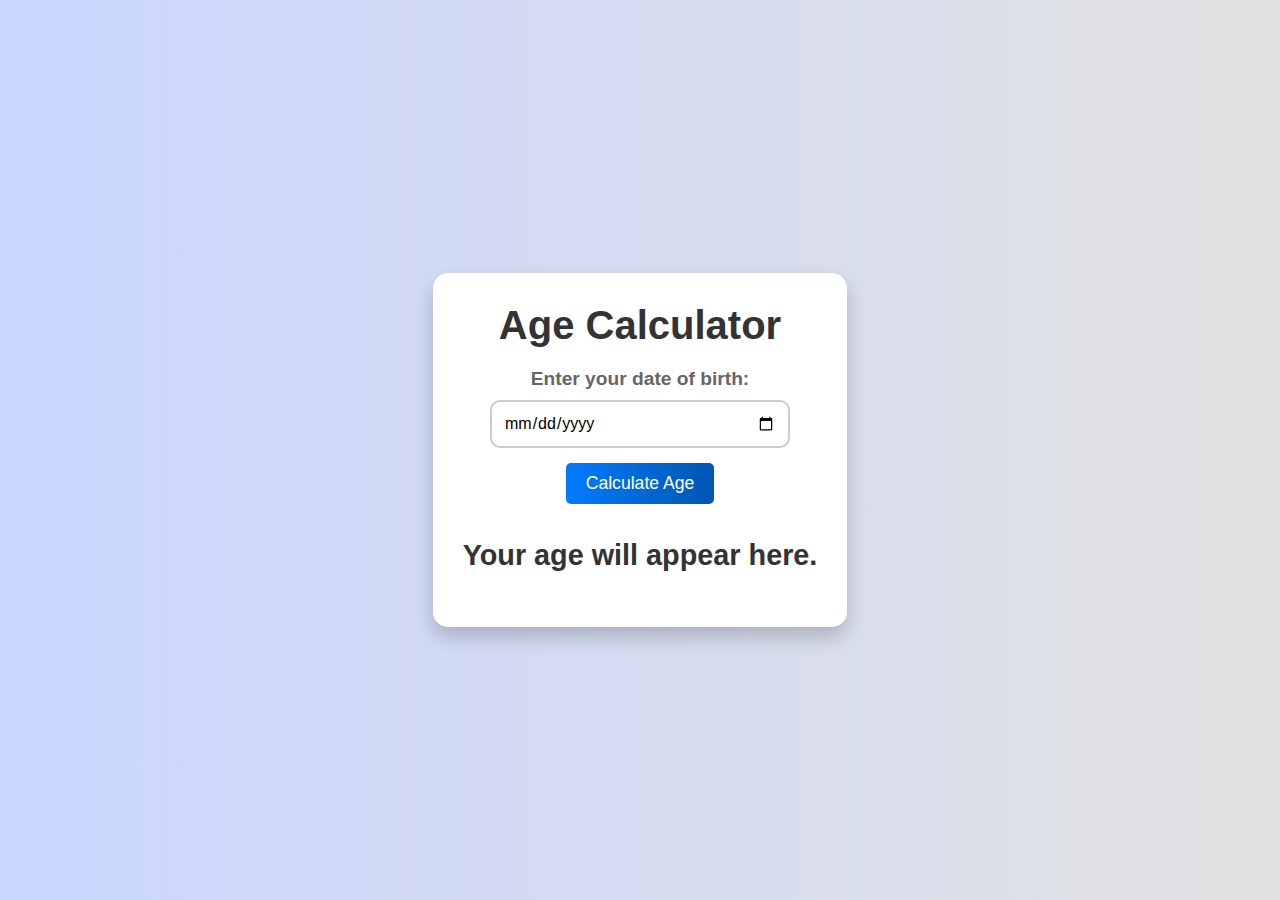
<file: AGE-CALCULATOR/index.html>
<!DOCTYPE html>
<html lang="en">
  <head>
    <meta charset="UTF-8" />
    <meta http-equiv="X-UA-Compatible" content="IE=edge" />
    <meta name="viewport" content="width=device-width, initial-scale=1.0" />
    <title>Advanced Age Calculator</title>
    <link rel="stylesheet" href="style.css" />
  </head>
  <body>
    <div class="container">
      <h1 class="title">Age Calculator</h1>
      <div class="form">
        <label for="birthday">Enter your date of birth:</label>
        <input type="date" id="birthday" name="birthday" />
        <button id="btn" class="btn-calculate">Calculate Age</button>
      </div>

      <div class="results">
        <p id="result">Your age will appear here.</p>
        <p id="result-years"></p>
        <p id="result-months"></p>
        <p id="result-days"></p>
        <p id="result-hours"></p>
        <p id="result-minutes"></p>
        <p id="result-seconds"></p>
      </div>
    </div>

    <script src="index.js"></script>
  </body>
</html>
</file>
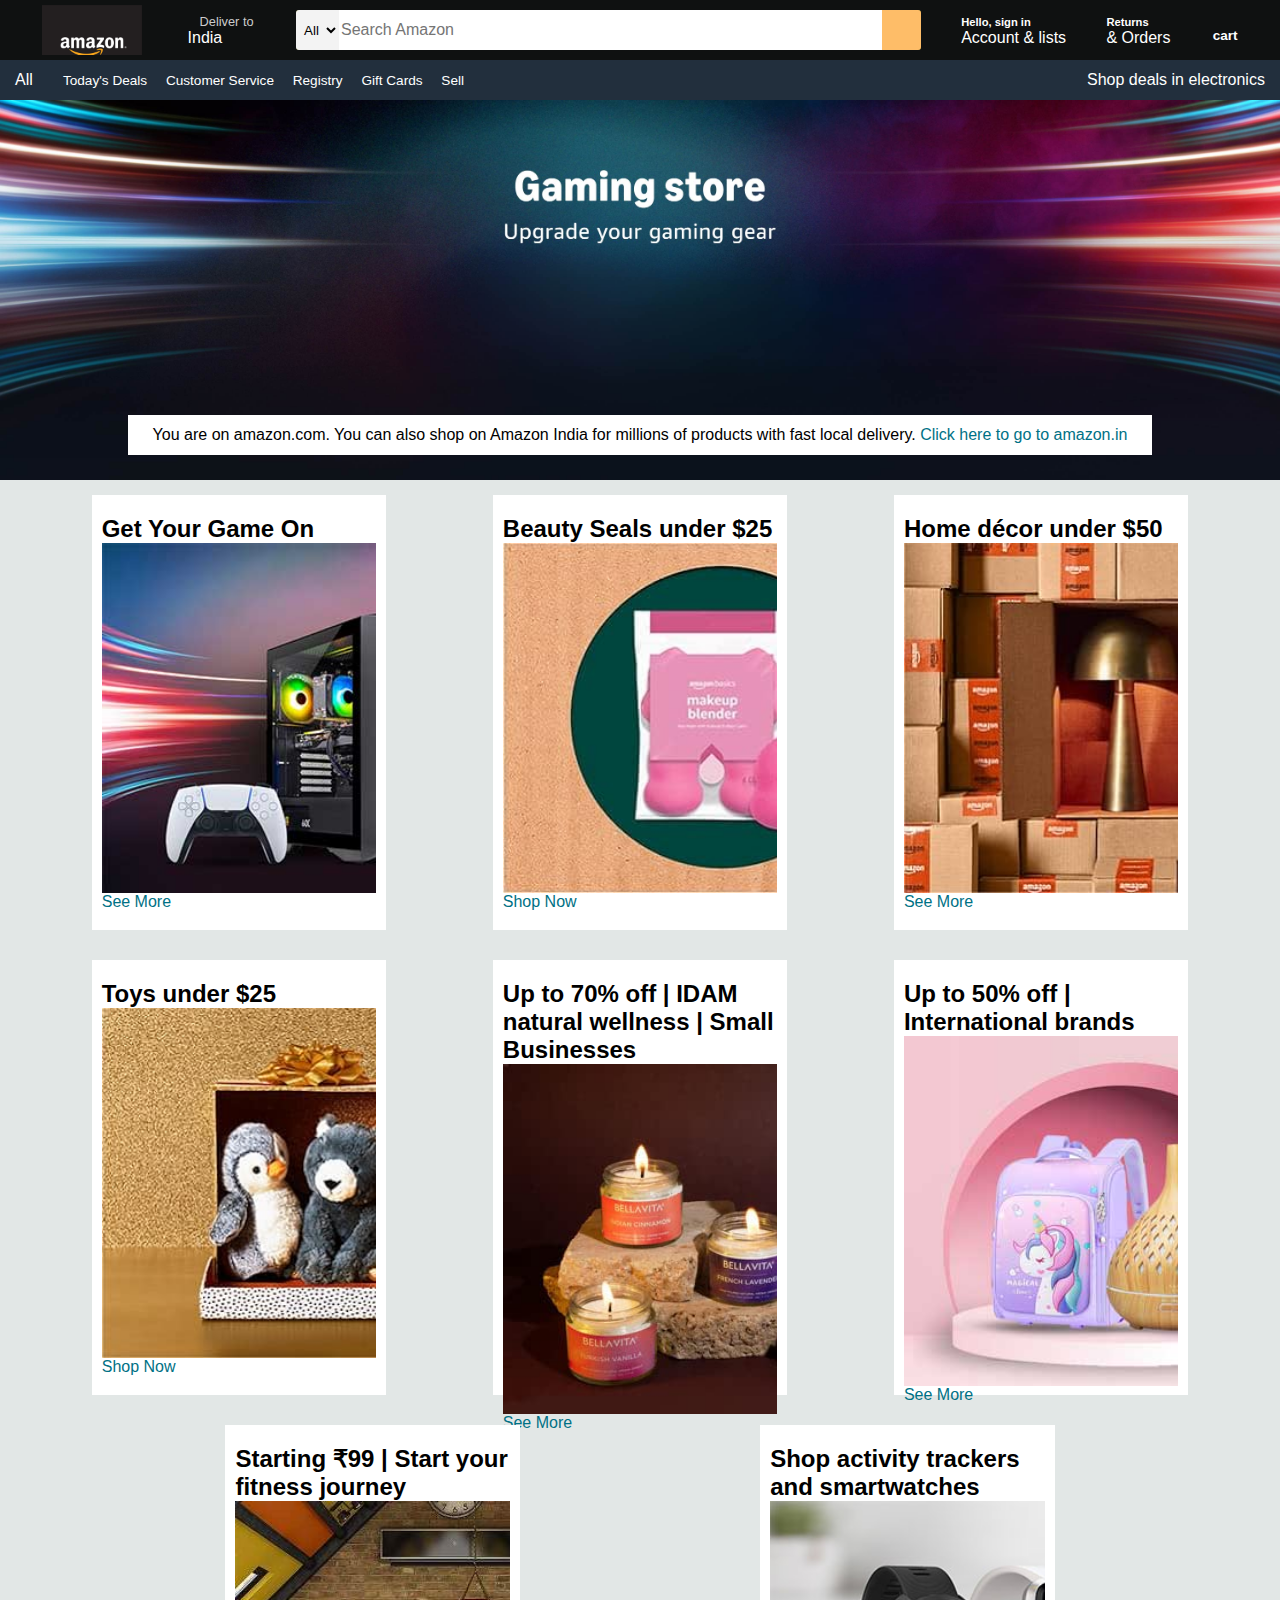
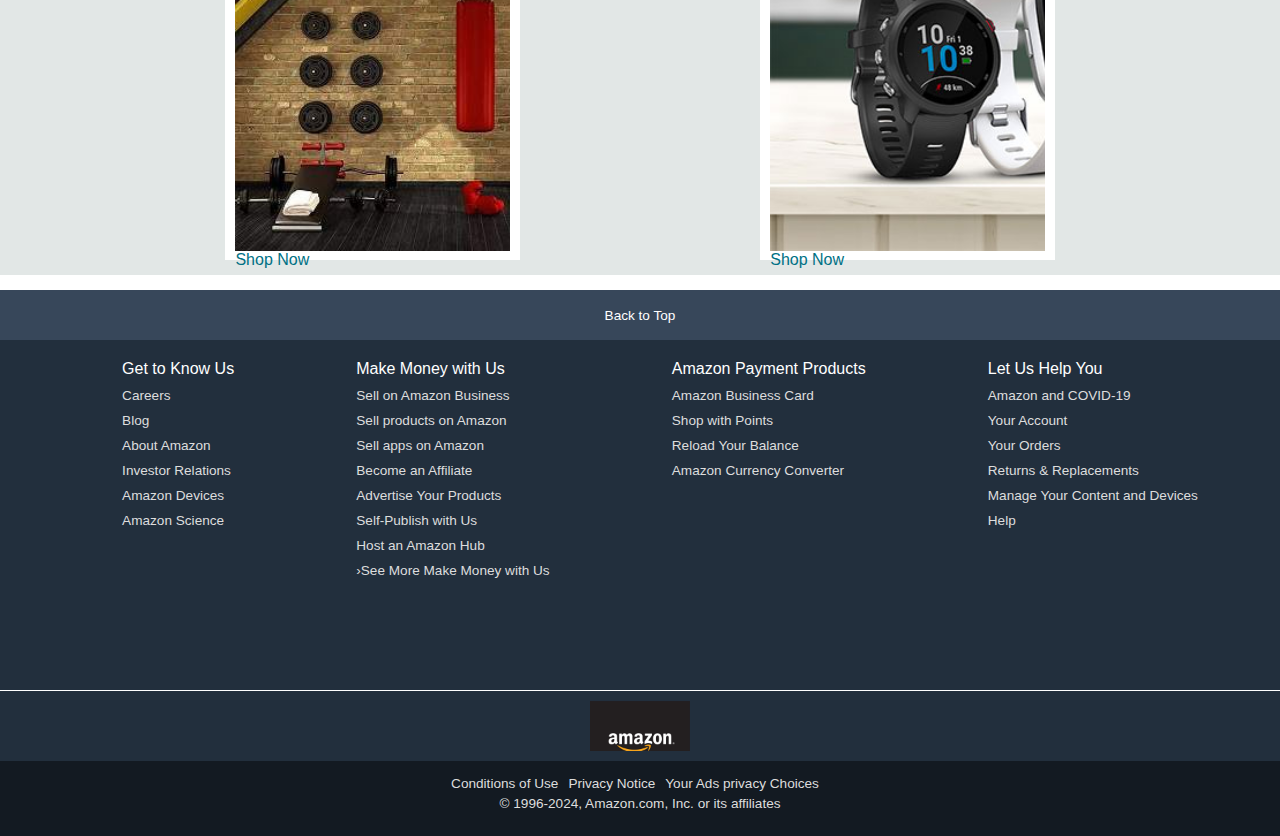
<file: amazonClone/index.html>
<!DOCTYPE html>
<html lang="en">
<head>
    <meta charset="UTF-8">
    <meta name="viewport" content="width=device-width, initial-scale=1.0">
    <title>Document</title>
    <link rel="stylesheet" href="style.css">
    <link rel="stylesheet" href="https://cdnjs.cloudflare.com/ajax/libs/font-awesome/6.6.0/css/all.min.css" integrity="sha512-Kc323vGBEqzTmouAECnVceyQqyqdsSiqLQISBL29aUW4U/M7pSPA/gEUZQqv1cwx4OnYxTxve5UMg5GT6L4JJg==" crossorigin="anonymous" referrerpolicy="no-referrer" />
</head>
<body>
    <header>
    <div id="navbar">
        <div id="bar" class="border">
            <div id="logo">

            </div>
        </div>
        <div id="nav-address">
            <p class="first">Deliver to</p>
            <div class="add-icon">
                <i class="fa-solid fa-location-dot"></i>
                <p>India</p>
            </div>
        </div>
        <div class="nav-search">
            <select class="search-select">
                <option>
                    All
                </option>
            </select>
            <input placeholder="Search Amazon" class="search-input">
            <div class="search-icon"><i class="fa-solid fa-magnifying-glass"></i></div>
        </div>
        <div class="nav-signin">
            <p class="nav-second"><span>Hello, sign in</span></p>
            <p class="nav-third">Account & lists</p>
        </div>
        <div class="nav-return">
            <p class="nav-second"><span>Returns</span></p>
            <p class="nav-third">& Orders</p>
        </div>
        <div class="cart border">
            <i class="fa-solid fa-cart-shopping"></i>
            cart
        </div>
        </div>
        <div class="panel">
            <div class="panel-all">
                <i class="fa-solid fa-bars"></i>
                All
            </div>
            <div id="panel-options">
                <p>Today's Deals</p>
                <p>Customer Service</p>
                <p>Registry</p>
                <p>Gift Cards</p>
                <p>Sell</p>
            </div>
            <div class="panel-deals">
                Shop deals in electronics
            </div>


        </div>
    
</header>
<div class="hero-sec">
    <div class="hero-mes">
        <p>You are on amazon.com. You can also shop on Amazon India for millions of products with fast local delivery. <a href="#">Click here to go to amazon.in</a></p>
    </div>

</div>
<div class="shop-section">
    <div class=" box">
       <div class="box-cont"> <h2>
        Get Your Game On
    </h2>
    <div class="box-img" style="background-image: url('box1.jpg');"></div>
    <p><a href="#">See More</a> </p></div>
    </div>


    <div class="box"><div class="box-cont"> <h2>
        Beauty Seals under $25
    </h2>
    <div class="box-img" style="background-image: url('box2.jpg');"></div>
    <p><a href="#">Shop Now</a> </p></div></div>


    <div class="box"><div class="box-cont"> <h2>
        Home décor under $50
    </h2>
    <div class="box-img" style="background-image: url('box3.jpg');"></div>
    <p><a href="#">See More</a> </p></div></div>


    <div class="box"><div class="box-cont"> <h2>
        Toys under $25
    </h2>
    <div class="box-img" style="background-image: url('box4.jpg');"></div>
    <p><a href="#">Shop Now</a> </p></div></div>

<div class="box">
    <div class="box-cont"> <h2>
        Up to 70% off | IDAM natural wellness | Small Businesses
 </h2>
 <div class="box-img" style="background-image: url('box5.jpg');"></div>
 <p><a href="#">See More</a> </p></div>
 </div>


 <div class="box"><div class="box-cont"> <h2>
    Up to 50% off | International brands
 </h2>
 <div class="box-img" style="background-image: url('box6.jpg');"></div>
 <p><a href="#">See More</a> </p></div></div>


 <div class="box"><div class="box-cont"> <h2>
    Starting ₹99 | Start your fitness journey
 </h2>
 <div class="box-img" style="background-image: url('box7.jpg');"></div>
 <p><a href="#">Shop Now</a> </p></div></div>

 
 <div class="box"><div class="box-cont"> <h2>
    Shop activity trackers and smartwatches

 </h2>
 <div class="box-img" style="background-image: url('box8.jpg');"></div>
 <p><a href="#">Shop Now</a> </p></div></div>
</div>
<footer>
    <div class="foot-panel1">
        Back to Top
    </div>
    <div class="foot-panel2">
        <ul>
           <p> Get to Know Us</p>
           <a>Careers</a>
           <a>Blog</a>
           <a>About Amazon</a>
           <a>Investor Relations</a>
           <a>Amazon Devices</a>
           <a>Amazon Science</a>
        </ul>
        <ul>
            <p> Make Money with Us</p>
            <a>Sell on Amazon Business</a>
            <a>Sell products on Amazon</a>
            <a>Sell apps on Amazon</a>
            <a>Become an Affiliate</a>
            <a>Advertise Your Products</a>
            <a>Self-Publish with Us</a>
            <a>Host an Amazon Hub</a>
            <a>›See More Make Money with Us</a>
         </ul>
         <ul>
            <p>Amazon Payment Products</p>
            <a>Amazon Business Card</a>
            <a>Shop with Points</a>
            <a>Reload Your Balance</a>
            <a>Amazon Currency Converter</a>
         </ul>
         <ul>
            <p>Let Us Help You</p>
            <a>Amazon and COVID-19</a>
            <a>Your Account</a>
            <a>Your Orders</a>
            <a>Returns & Replacements</a>
            <a>Manage Your Content and Devices</a>
            <a>Help</a>
         </ul>
        </div>
      <div class="foot-panel3">
        <div class="logo"></div>
      </div>
      <div class="foot-panel4">
        <div class="pages">
            <a>Conditions of Use</a>
            <a>Privacy Notice</a>
            <a>Your Ads privacy Choices</a>
        </div>
        <div class="copyright">© 1996-2024, Amazon.com, Inc. or its affiliates</div>
        
      </div>
</footer>
</body>
</html>
</file>
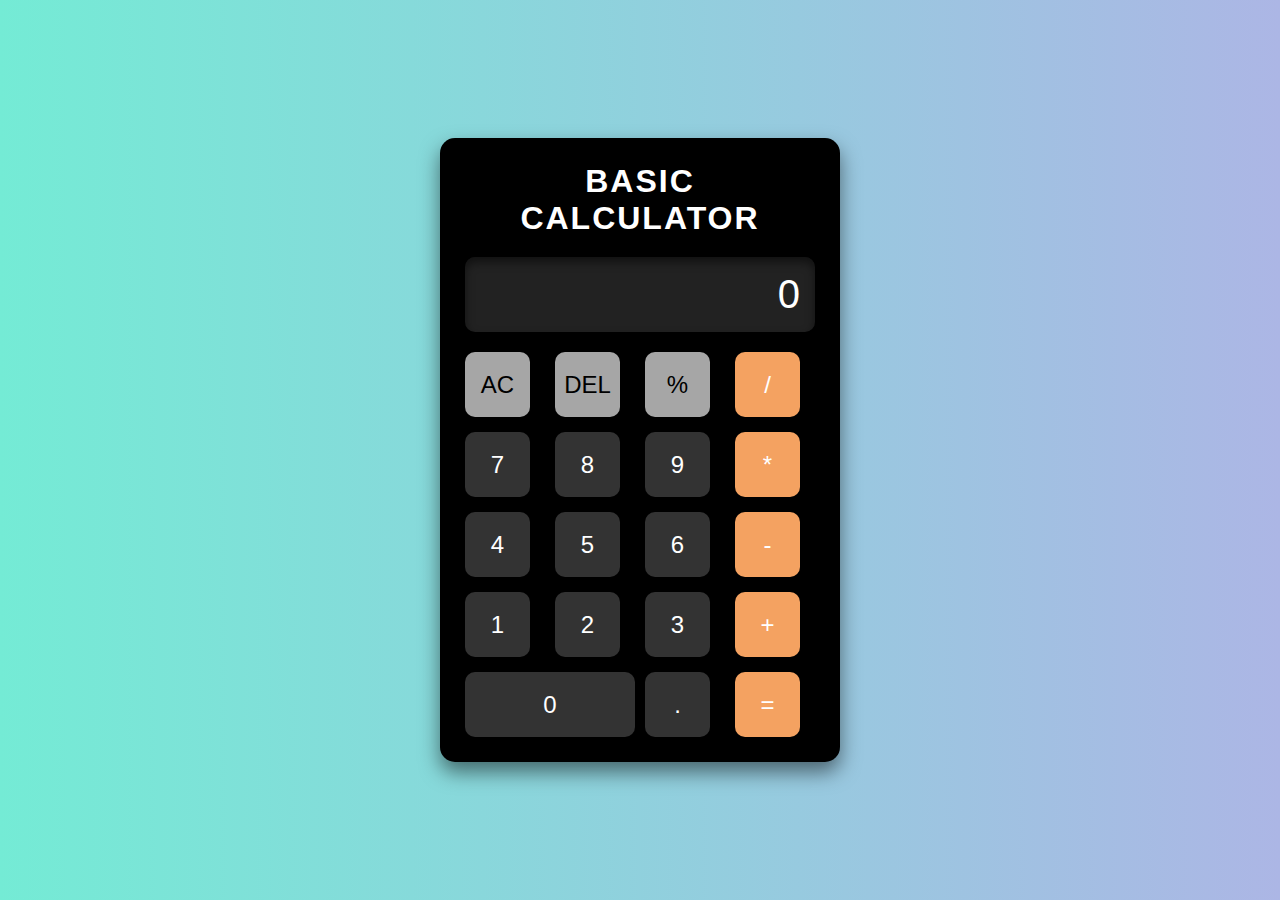
<file: CALCULAOR/index.html>
<!DOCTYPE html>
<html lang="en">
  <head>
    <meta charset="UTF-8" />
    <meta name="viewport" content="width=device-width, initial-scale=1.0" />
    <title>Advanced Calculator</title>
    <link rel="stylesheet" href="style.css" />
  </head>
  <body>
    <div class="container">
      <h1 class="calc-title">Basic Calculator</h1>
      <div class="calc-display">
        <p id="user-input">0</p>
      </div>
      <div class="calc-keys">
        <button type="button" class="key-others operations">AC</button>
        <button type="button" class="key-others operations">DEL</button>
        <button type="button" class="key-others operations">%</button>
        <button type="button" class="key-operate operations">/</button>
        <button type="button" class="numbers">7</button>
        <button type="button" class="numbers">8</button>
        <button type="button" class="numbers">9</button>
        <button type="button" class="key-operate operations">*</button>
        <button type="button" class="numbers">4</button>
        <button type="button" class="numbers">5</button>
        <button type="button" class="numbers">6</button>
        <button type="button" class="key-operate operations">-</button>
        <button type="button" class="numbers">1</button>
        <button type="button" class="numbers">2</button>
        <button type="button" class="numbers">3</button>
        <button type="button" class="key-operate operations">+</button>
        <button type="button" class="key-zero numbers">0</button>
        <button type="button" class="numbers">.</button>
        <button type="button" class="key-operate operations">=</button>
      </div>
    </div>
    <script src="script.js"></script>
  </body>
</html>
</file>
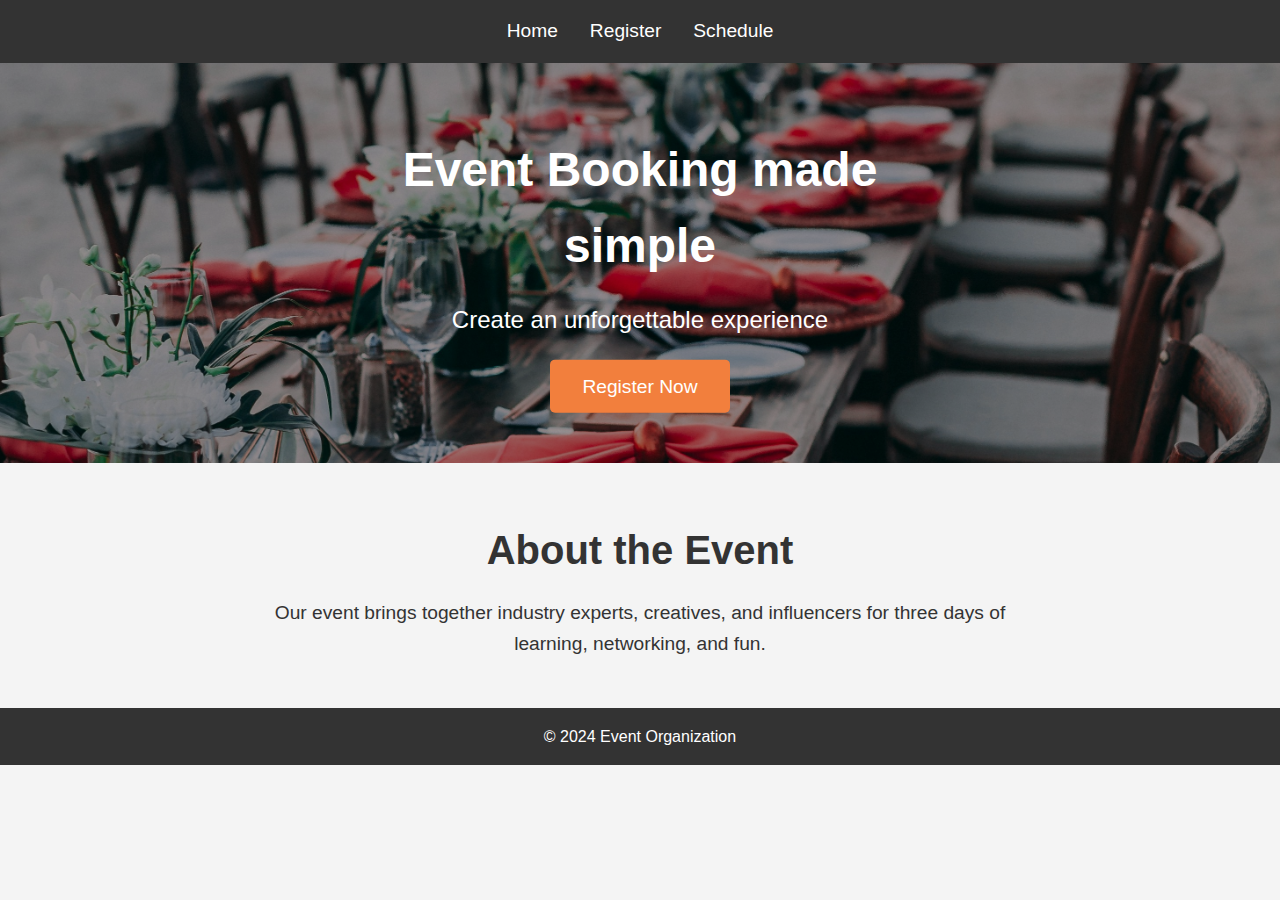
<file: Event/index.html>
<!DOCTYPE html>
<html lang="en">
<head>
  <meta charset="UTF-8">
  <meta name="viewport" content="width=device-width, initial-scale=1.0">
  <title>Event Website | Home</title>
  <link rel="stylesheet" href="css/style.css">
</head>
<body>
  <header>
    <nav>
      <ul>
        <li><a href="index.html">Home</a></li>
        <li><a href="registration.html">Register</a></li>
        <li><a href="schedule.html">Schedule</a></li>
      </ul>
    </nav>
  </header>

  <section class="hero">
    <img src="images/event-hero.jpg" alt="Event Image">
    <div class="hero-text">
      <h1>Event Booking made simple</h1>
      <p>Create an unforgettable experience</p>
      <a href="registration.html" class="cta-button">Register Now</a>
    </div>
  </section>

  <section class="about">
    <h2>About the Event</h2>
    <p>Our event brings together industry experts, creatives, and influencers for three days of learning, networking, and fun.</p>
  </section>

  <footer>
    <p>&copy; 2024 Event Organization</p>
  </footer>
</body>
</html>
</file>
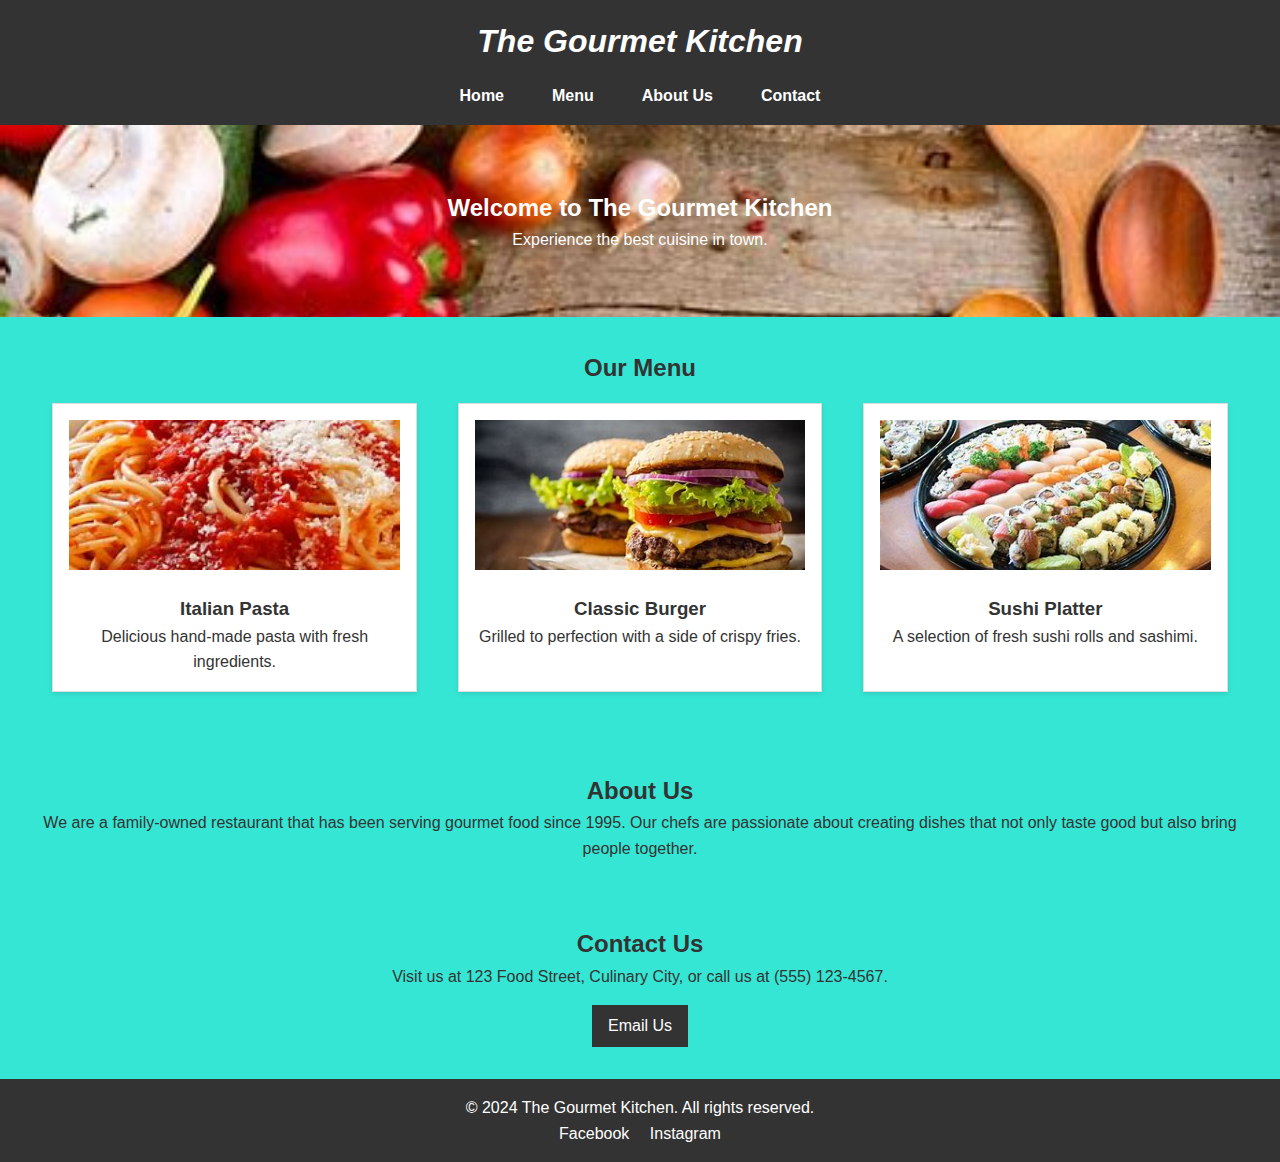
<file: resturant/index.html>
<!DOCTYPE html>
<html lang="en">
<head>
    <meta charset="UTF-8">
    <meta name="viewport" content="width=device-width, initial-scale=1.0">
    <meta http-equiv="X-UA-Compatible" content="ie=edge">
    <title>Restaurant Website</title>
    <link rel="stylesheet" href="style.css">
</head>
<body>
    <header>
        <div class="logo">
            <h1>The Gourmet Kitchen</h1>
        </div>
        <nav>
            <ul>
                <li><a href="#home">Home</a></li>
                <li><a href="#menu">Menu</a></li>
                <li><a href="#about">About Us</a></li>
                <li><a href="#contact">Contact</a></li>
            </ul>
        </nav>
    </header>

    <section id="home" class="banner">
        <h2>Welcome to The Gourmet Kitchen</h2>
        <p>Experience the best cuisine in town.</p>
    </section>

    <section id="menu" class="menu-section">
        <h2>Our Menu</h2>
        <div class="menu-items">
            <div class="menu-item">
                <img src="pasta.jpeg" alt="pasta">
                <h3>Italian Pasta</h3>
                <p>Delicious hand-made pasta with fresh ingredients.</p>
            </div>
            <div class="menu-item">
                <img src="burger.jpeg" alt="burger">
                <h3>Classic Burger</h3>
                <p>Grilled to perfection with a side of crispy fries.</p>
            </div>
            <div class="menu-item">
                <img src="sushi.jpeg" alt="sushi">
                <h3>Sushi Platter</h3>
                <p>A selection of fresh sushi rolls and sashimi.</p>
            </div>
        </div>
    </section>

    <section id="about" class="about-section">
        <h2>About Us</h2>
        <p>We are a family-owned restaurant that has been serving gourmet food since 1995. Our chefs are passionate about creating dishes that not only taste good but also bring people together.</p>
    </section>

    <section id="contact" class="contact-section">
        <h2>Contact Us</h2>
        <p>Visit us at 123 Food Street, Culinary City, or call us at (555) 123-4567.</p>
        <a href="mailto:info@gourmetkitchen.com" class="contact-btn">Email Us</a>
    </section>

    <footer>
        <p>&copy; 2024 The Gourmet Kitchen. All rights reserved.</p>
        <div class="social-media">
            <a href="https://facebook.com" target="_blank">Facebook</a>
            <a href="https://instagram.com" target="_blank">Instagram</a>
        </div>
    </footer>
</body>
</html>
</file>
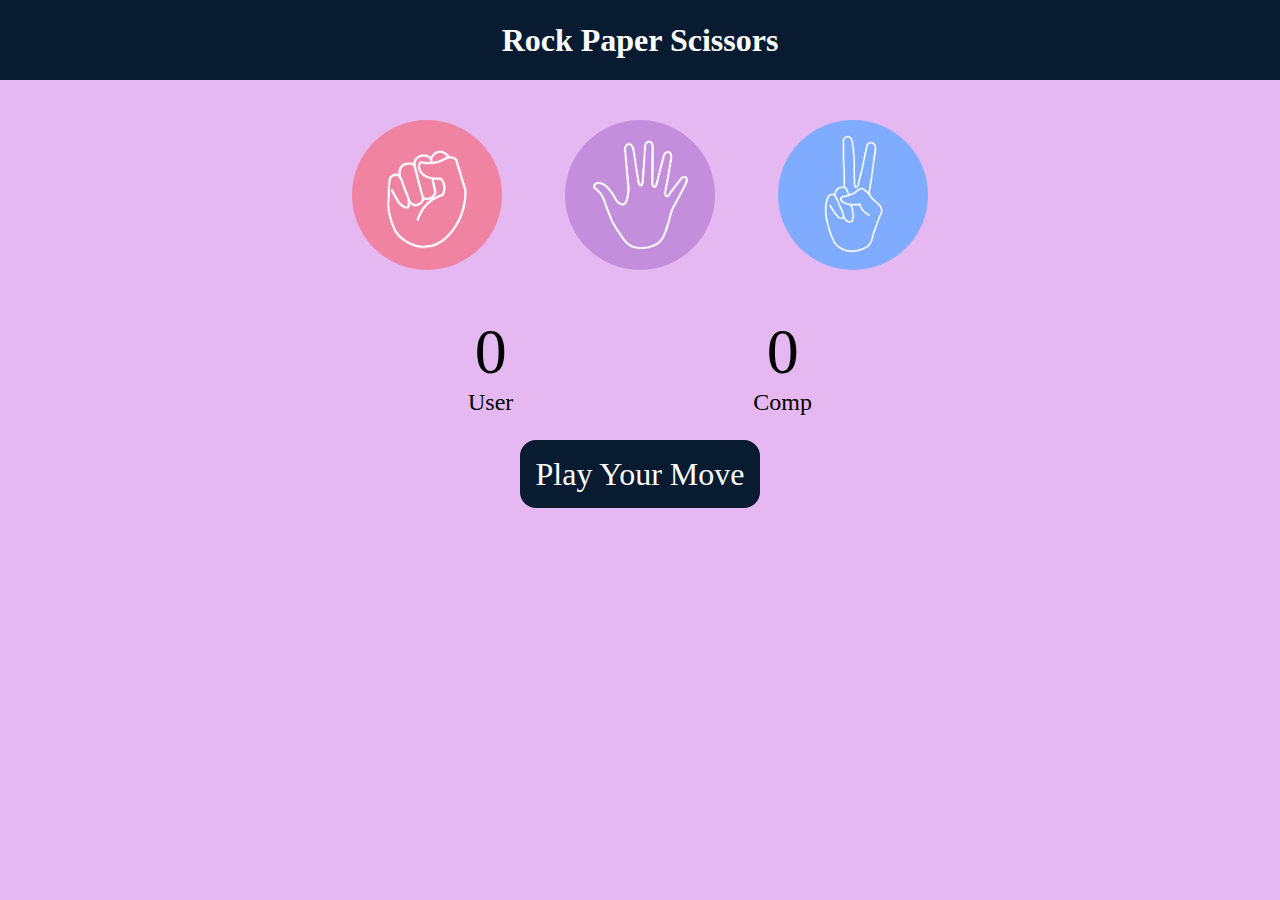
<file: stone-paper-scissor/index.html>
<!DOCTYPE html>
<html lang="en">
<head>
    <meta charset="UTF-8">
    <meta name="viewport" content="width=device-width, initial-scale=1.0">
    <title>Rock-Paper-Scissors</title>
    <link rel="stylesheet" href="style.css">
</head>
<body>
    <h1>Rock Paper Scissors</h1>
    <div class="choices">
        <div class="choice" id="rock">
            <img src="images/rock.jpg">
        </div>
        <div class="choice" id="paper">
            <img src="images/paper.jpg">
        </div>
        <div class="choice" id="scissors">
            <img src="images/scissors.jpg">
        </div>
    </div>


    <div class="score-board">
        <div class="score">
            <p id="user-score">0</p>
            <p>User</p>
        </div>
        <div class="score">
            <p id="comp-score">0</p>
            <p>Comp</p>
        </div>
    </div>

    <div class="msg-container">
        <p id="msg">Play Your Move</p>
    </div>
</body>
<script src="script.js"></script>
</html>
</file>
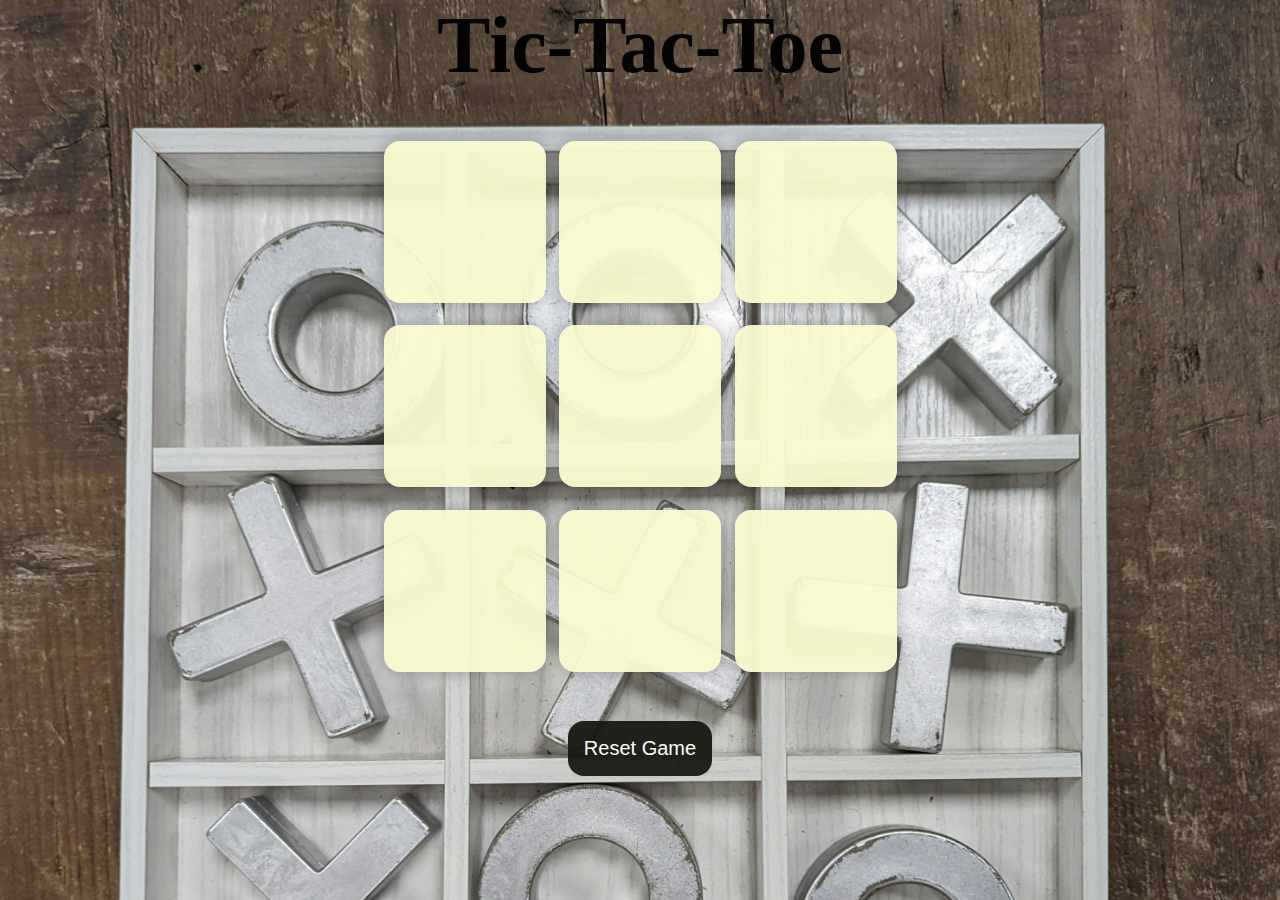
<file: Tic_Tac_Toe/index.html>
<!DOCTYPE html>
<html lang="en">
<head>
    <meta charset="UTF-8">
    <meta name="viewport" content="width=device-width, initial-scale=1.0">
    <title>Tic-Tac-Toe</title>
    <link rel="stylesheet" href="style.css">
</head>
<body>
      <div class="msg-container hide">
        <p id="msg">Winner</p>
      <button id="new-btn">New Game</button>
    </div>
    <main>
        <h1>Tic-Tac-Toe</h1>
        <div class="container">
        <div class="game">
            <button class="box"></button>
            <button class="box"></button>
            <button class="box"></button>
            <button class="box"></button>
            <button class="box"></button>
            <button class="box"></button>
            <button class="box"></button>
            <button class="box"></button>
            <button class="box"></button>
        </div>
    </div>
    <button id="reset-btn">Reset Game</button>
    </main>

    <script src="script.js"></script>
</body>
</html>
</file>
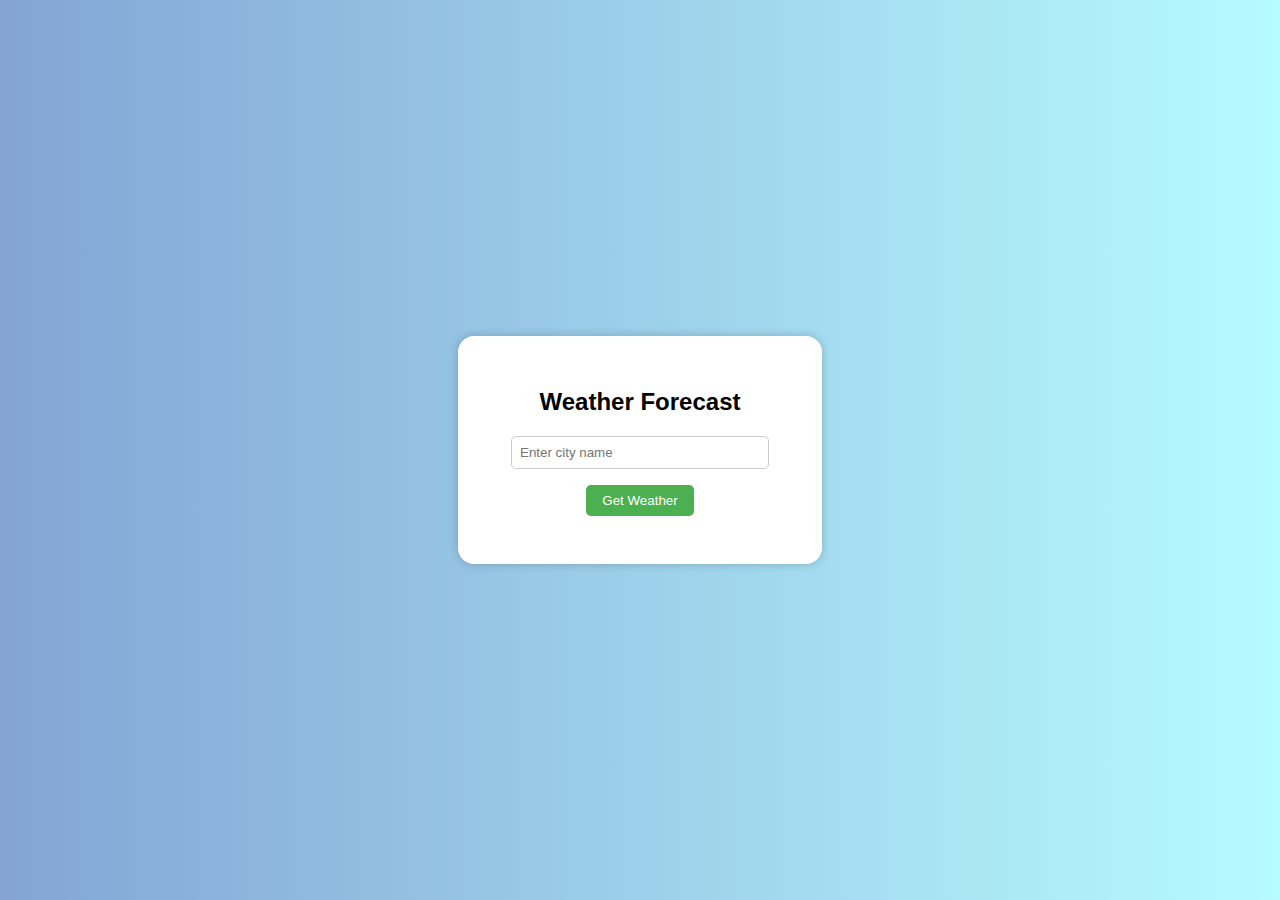
<file: WEATHER/index.html>
<!-- index.html -->
<!DOCTYPE html>
<html lang="en">
<head>
  <meta charset="UTF-8" />
  <meta name="viewport" content="width=device-width, initial-scale=1.0" />
  <title>Weather Forecast App</title>
  <link rel="stylesheet" href="style.css" />
</head>
<body>
  <div class="weather-container">
    <h2>Weather Forecast</h2>
    <input type="text" id="cityInput" placeholder="Enter city name" />
    <button onclick="getWeather()">Get Weather</button>
    <div class="weather-info" id="weatherInfo"></div>
  </div>
  <script src="script.js"></script>
</body>
</html>
</file>
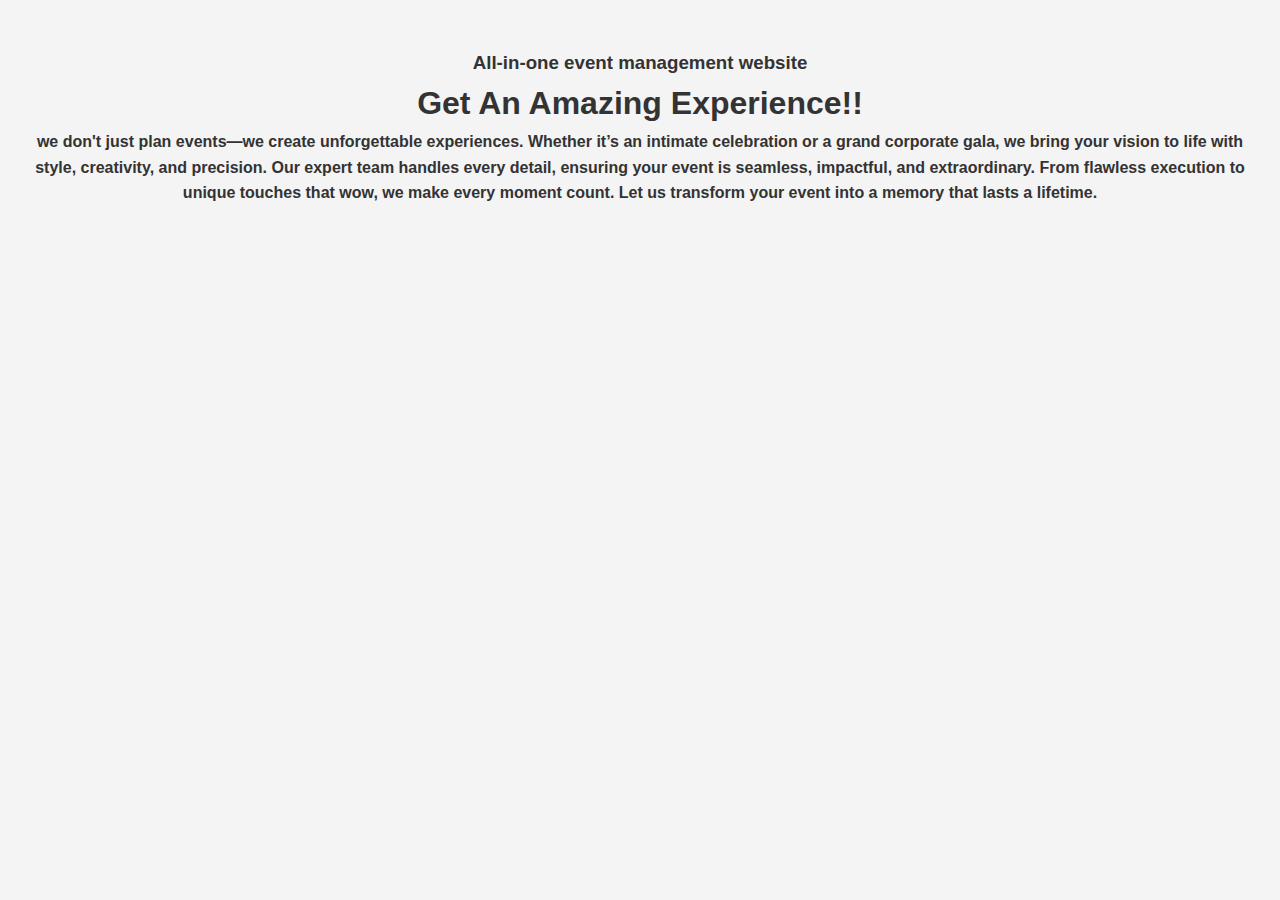
<file: Event/about.html>
<!DOCTYPE html>
<html lang="en">
<head>
    <meta charset="UTF-8">
    <meta name="viewport" content="width=device-width, initial-scale=1.0">
    <title>About Us</title>
    <link rel="stylesheet" href="css/style.css">
</head>
<body>
    <div class="about">
        <h3>All-in-one event management website</h3>
    <h1>
        Get An Amazing Experience!!
    </h1>
    <h4>
        we don't just plan events—we create unforgettable experiences. Whether it’s an intimate celebration or a grand corporate gala, we bring your vision to life with style, creativity, and precision. Our expert team handles every detail, ensuring your event is seamless, impactful, and extraordinary. From flawless execution to unique touches that wow, we make every moment count. Let us transform your event into a memory that lasts a lifetime.
    </h4>
</div>
</body>
</html>
</file>
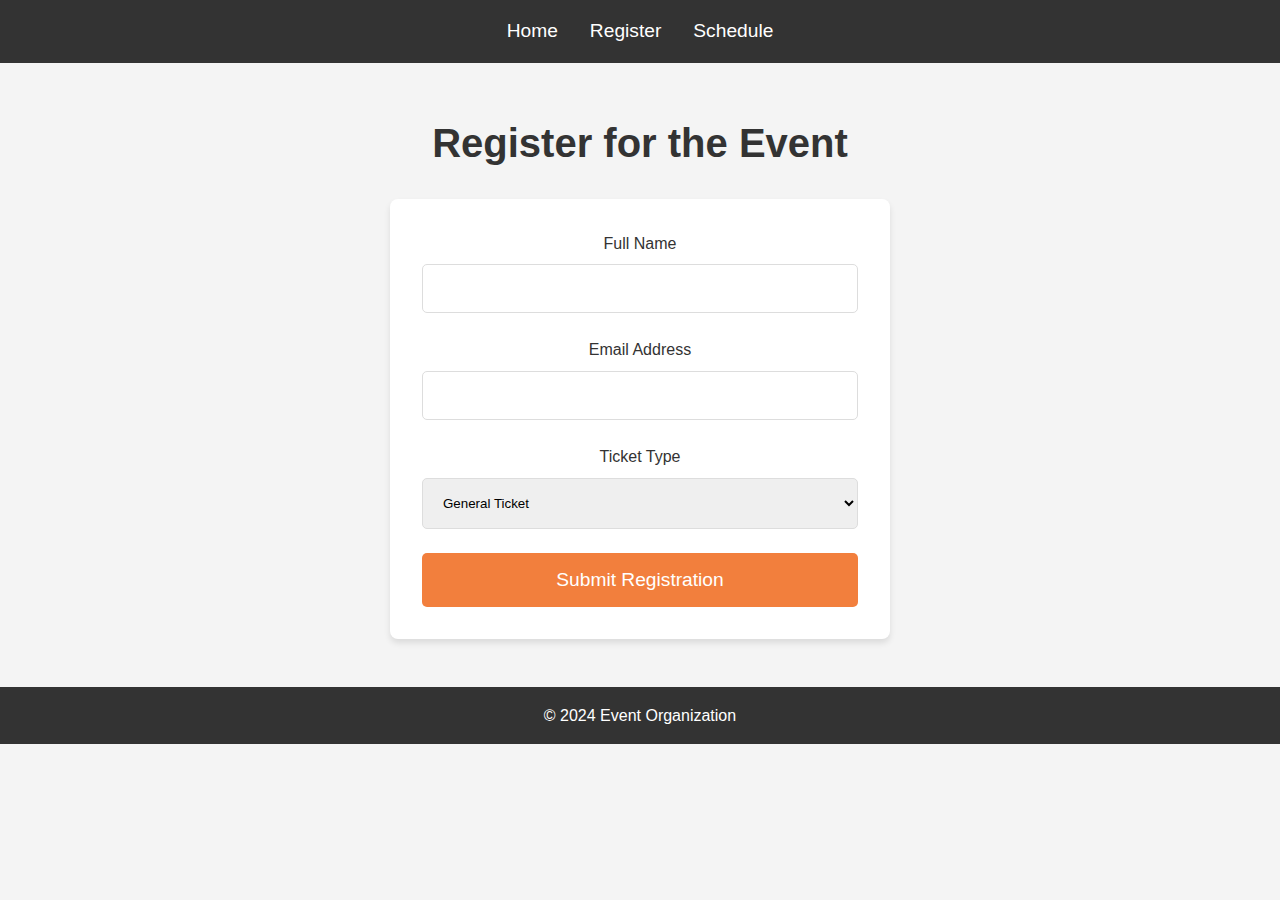
<file: Event/registration.html>
<!DOCTYPE html>
<html lang="en">
<head>
  <meta charset="UTF-8">
  <meta name="viewport" content="width=device-width, initial-scale=1.0">
  <title>Event Registration</title>
  <link rel="stylesheet" href="css/style.css">
</head>
<body>
  <header>
    <nav>
      <ul>
        <li><a href="index.html">Home</a></li>
        <li><a href="registration.html">Register</a></li>
        <li><a href="schedule.html">Schedule</a></li>
      </ul>
    </nav>
  </header>

  <section class="registration">
    <h1>Register for the Event</h1>
    <form action="#" method="post">
      <label for="name">Full Name</label>
      <input type="text" id="name" name="name" required>

      <label for="email">Email Address</label>
      <input type="email" id="email" name="email" required>

      <label for="ticket">Ticket Type</label>
      <select id="ticket" name="ticket">
        <option value="General">General Ticket</option>
        <option value="standard">Standard Ticket</option>
        <option value="vip">VIP Ticket</option>
      </select>

      <button type="submit" class="cta-button">Submit Registration</button>
    </form>
  </section>

  <footer>
    <p>&copy; 2024 Event Organization</p>
  </footer>
</body>
</html>
</file>
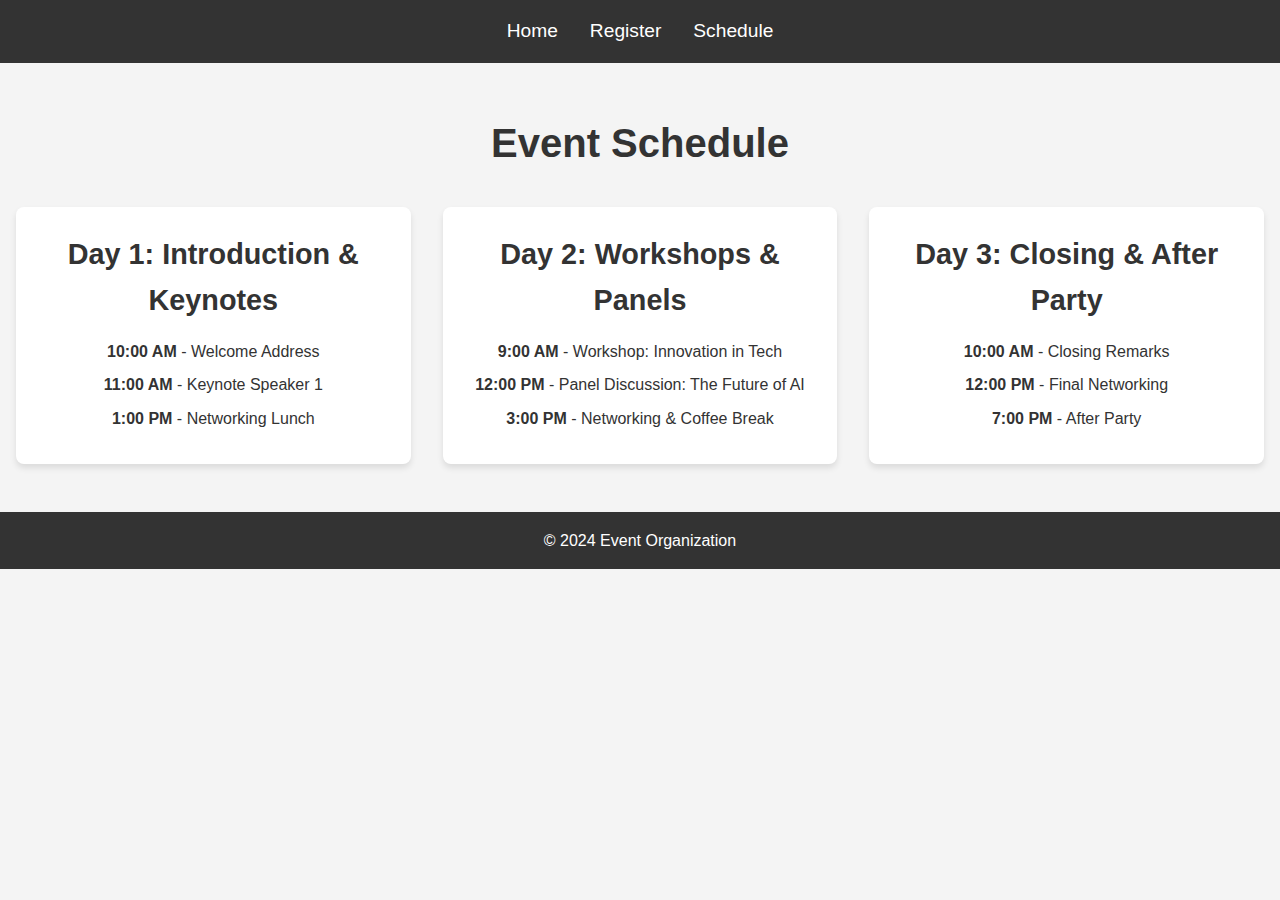
<file: Event/schedule.html>
<!DOCTYPE html>
<html lang="en">
<head>
  <meta charset="UTF-8">
  <meta name="viewport" content="width=device-width, initial-scale=1.0">
  <title>Event Schedule</title>
  <link rel="stylesheet" href="css/style.css">
</head>
<body>
  <header>
    <nav>
      <ul>
        <li><a href="index.html">Home</a></li>
        <li><a href="registration.html">Register</a></li>
        <li><a href="schedule.html">Schedule</a></li>
      </ul>
    </nav>
  </header>

  <section class="schedule">
    <h1>Event Schedule</h1>
    <div class="schedule-grid">
      <div class="schedule-item">
        <h3>Day 1: Introduction & Keynotes</h3>
        <p><strong>10:00 AM</strong> - Welcome Address</p>
        <p><strong>11:00 AM</strong> - Keynote Speaker 1</p>
        <p><strong>1:00 PM</strong> - Networking Lunch</p>
      </div>

      <div class="schedule-item">
        <h3>Day 2: Workshops & Panels</h3>
        <p><strong>9:00 AM</strong> - Workshop: Innovation in Tech</p>
        <p><strong>12:00 PM</strong> - Panel Discussion: The Future of AI</p>
        <p><strong>3:00 PM</strong> - Networking & Coffee Break</p>
      </div>

      <div class="schedule-item">
        <h3>Day 3: Closing & After Party</h3>
        <p><strong>10:00 AM</strong> - Closing Remarks</p>
        <p><strong>12:00 PM</strong> - Final Networking</p>
        <p><strong>7:00 PM</strong> - After Party</p>
      </div>
    </div>
  </section>

  <footer>
    <p>&copy; 2024 Event Organization</p>
  </footer>
</body>
</html>
</file>
<file: AGE-CALCULATOR/style.css>
* {
  margin: 0;
  padding: 0;
  box-sizing: border-box;
  font-family: "Poppins", sans-serif;
}

body {
  background: linear-gradient(to right, #c9d6ff, #e2e2e2);
  min-height: 100vh;
  display: flex;
  align-items: center;
  justify-content: center;
}

.container {
  background-color: #ffffff;
  box-shadow: 0 10px 20px rgba(0, 0, 0, 0.2);
  padding: 30px;
  max-width: 600px;
  border-radius: 15px;
  text-align: center;
}

.title {
  font-size: 2.5rem;
  color: #333333;
  margin-top: 0;
  margin-bottom: 20px;
}

.form {
  display: flex;
  flex-direction: column;
  align-items: center;
}

label {
  font-weight: bold;
  margin-bottom: 10px;
  font-size: 1.2rem;
  color: #666666;
}

input {
  padding: 12px;
  border: 2px solid #ccc;
  border-radius: 10px;
  width: 100%;
  max-width: 300px;
  margin-bottom: 15px;
  font-size: 1rem;
  transition: border-color 0.3s ease;
}

input:focus {
  border-color: #007bff;
  outline: none;
}

button {
  background: linear-gradient(to right, #007bff, #0056b3);
  color: white;
  border: none;
  border-radius: 5px;
  padding: 10px 20px;
  font-size: 1.1rem;
  cursor: pointer;
  transition: transform 0.2s ease, box-shadow 0.3s ease;
}

button:hover {
  transform: scale(1.05);
  box-shadow: 0 5px 15px rgba(0, 0, 0, 0.1);
}

button:active {
  transform: scale(1);
}

.results p {
  font-size: 1.5rem;
  margin: 10px 0;
  color: #333333;
  line-height: 1.5;
}

.results p span {
  font-weight: bold;
}

.results {
  margin-top: 30px;
}

#result {
  font-size: 1.8rem;
  font-weight: bold;
  color: #333;
  margin-bottom: 20px;
}

#result-years,
#result-months,
#result-days,
#result-hours,
#result-minutes,
#result-seconds {
  font-size: 1.2rem;
  color: #444;
  margin: 5px 0;
}

#result-years,
#result-months {
  font-weight: bold;
}

@media (max-width: 600px) {
  .container {
    width: 90%;
    padding: 20px;
  }

  .title {
    font-size: 2rem;
  }

  input {
    width: 80%;
  }

  button {
    padding: 12px 24px;
    font-size: 1.2rem;
  }
}
</file>
<file: amazonClone/style.css>
*{
    margin: 0px;
    font-family: Arial;
    border: border-box;
}
#navbar{
    height: 60px;
    background-color: #0f1111;
    color: white;
    display: flex;
    align-items: center;
    justify-content: space-evenly;
}
#bar{
    height: 50px;
    width: 100px;
}
#logo{
    background-image: url("boom.png");
    height: 50px;
    width: 100%;
    background-size: cover;
}
.border{
    border: 2px solid transparent;
}
.border:hover{
    border: 1px solid white;
}
.add-icon{
    display: flex;
    color: white;
    align-items: center;
    margin-left: 3px;
}
#nav-address:hover{
    border: 1px solid white;
}
.first{
    color: #cccccc;
    font-size: 0.8rem;
    margin-left: 15px;
}

/**box 3 **/
.nav-search{
    margin-left: 2px;
    height: 40px;
    display: flex;
    justify-content: space-evenly;
    width: 625px;
    background-color: rgba(189, 189, 13, 0.488);
    border-radius: 3px;
}
.search-select{
    background-color: #f3f3f3;
    width: 50px;
    text-align: center;
    border-top-left-radius: 3px;
    border-bottom-left-radius: 3px;
    border: none;
}
.search-input{
    width: 100%;
    font-size: 1rem;
    border: none;
}
.search-icon{
    width: 45px;
    display: flex;
    justify-content: center;
    align-items: center;
    font-size: 1.2rem;
    background-color: #febd68;
    border-top-right-radius: 3px;
    border-bottom-right-radius: 3px;
    color: #0f1111;
}
.nav-search:hover{
    border: 2px solid orange;
}
/** box4 **/
span{
    font-size: 0.7rem;
}
.nav-second{
    font-size: 0.85rem;
    font-weight: 700;
}

.nav-signin:hover{
    border: 1px solid white;
}
.nav-return:hover{
    border: 1px solid white;
}
.cart i{
    font-size: 30px;
}
.cart {
    font-size: 0.85rem;
    font-weight: 700;
}
/** panel **/
.panel{
    height: 40px;
    background-color: #222f3d;
    display: flex;
    color: white;
    align-items: center;
    justify-content: space-evenly;
}
#panel-options p{
    display: inline;
    margin-left: 15px;
}
#panel-options{
    width: 80%;
    font-size: 0.85rem;
}
.pael-deals{
    font-size: 0.9rem;
    font-weight: 700;
}

/** hero section **/
.hero-sec{
    background-image: url("heroimage.jpg");
    height: 380px;
    background-size: cover;
    display: flex;
    justify-content: center;
    align-items: flex-end;
}
.hero-mes{
    background-color: white;
    color: black;
    height: 40px;
    display: flex;
    align-items: center;
    justify-content: center;
    font-size: 0,85rem;
    bottom: 30px;
    width: 80%;
    margin-bottom: 25px;
}
.hero-mes a{
    color: #007185;
    text-decoration: none;
}
/** boxes **/
.box{
    height: 400px;
    /* border: 2px solid black; */
    width: 23%;
    background-color: white;
    padding: 20px 0px 15px;
    margin: 15px;


}
.shop-section{
    display: flex;
    justify-content: space-evenly;
    background-color: #e2e7e6;
    flex-wrap: wrap;
}
.box-img{
    height: 350px;
    background-size: cover;
}
.box-cont{
    margin-left: 10px;
    margin-right: 10px;
}
.box-cont a{
    text-decoration: none;
    color: #007185;
}
.foot-panel1{
    background-color: #37475a;
    color: white;
    height: 50px;
    display: flex;
    justify-content: center;
    align-items: center;
    font-size: 0.85rem;
    margin-top: 15px;
}
.foot-panel2{
    background-color: #222f3d;
    color: white;
    height: 350px;
    display: flex;
    justify-content: space-evenly;

}
ul{
    margin-top: 20px;
}
ul a {
    font-size: 0.85rem;
    display: block;
    margin-top: 10px;
    color: #dddddd;
}
.foot-panel3{
    background-color: #222f3d;
    color: white;
    border-top:0.5px solid white ;
    height: 70px;
    display: flex;
    justify-content: center;
    align-items: center;
    
}
.logo{
    background-image: url("boom.png");
    height: 50px;
    width: 100px;
    background-size: cover;
}
.foot-panel4{
    background-color: #131a22;
    color: #dddddd;
    font-size: 0.85rem;
    flex-wrap: wrap;
    height: 75px;

}
.pages{
    color: #dddddd;
    font-size: 0.85rem;
    display: flex;
    justify-content: center;
    align-items: center;
    padding-top: 15px;
}
.copyright{
    color: #dddddd;
    font-size: 0.85rem;
    display: flex;
    justify-content: center;
    align-items: center;
    margin-top: 5px;
}
.pages a{
    padding-right: 10px;
}
</file>
<file: CALCULAOR/style.css>
* {
  margin: 0;
  padding: 0;
  box-sizing: border-box;
  font-family: "Poppins", sans-serif;
}

body {
  background: linear-gradient(to right, #74ebd5, #acb6e5);
  min-height: 100vh;
  display: flex;
  align-items: center;
  justify-content: center;
}

.container {
  background: #000000;
  padding: 25px;
  width: 400px;
  border-radius: 15px;
  box-shadow: 0 10px 20px rgba(0, 0, 0, 0.5);
}

.calc-title {
  color: #ffffff;
  text-align: center;
  font-size: 2rem;
  margin-bottom: 20px;
  text-transform: uppercase;
  letter-spacing: 2px;
}

.calc-display {
  background: #222;
  color: #fff;
  border-radius: 10px;
  padding: 15px;
  margin-bottom: 20px;
  text-align: right;
  font-size: 2.5rem;
  box-shadow: inset 0 5px 10px rgba(0, 0, 0, 0.5);
}

button {
  background: #333;
  color: #fff;
  font-size: 1.5rem;
  border: none;
  border-radius: 10px;
  cursor: pointer;
  height: 65px;
  width: 65px;
  transition: transform 0.2s, box-shadow 0.2s;
}

button:active,
button:focus {
  transform: scale(0.95);
  box-shadow: 0 0 10px rgba(255, 255, 255, 0.5);
}

button:hover {
  filter: brightness(1.2);
}

.key-zero {
  grid-column: span 2;
  width: 100%;
}

.key-operate {
  background: #f4a261;
  color: #fff;
}

.key-others {
  background: #a6a6a6;
  color: #000;
}

.calc-keys {
  display: grid;
  grid-template-columns: repeat(4, 1fr);
  grid-row-gap: 15px;
  grid-column-gap: 10px;
}
</file>
<file: Event/css/style.css>
/* General Styles */
* {
    margin: 0;
    padding: 0;
    box-sizing: border-box;
  }
  
  body {
    font-family: Arial, sans-serif;
    line-height: 1.6;
    background-color: #f4f4f4;
    color: #333;
  }
  
  header {
    background-color: #333;
    padding: 1rem;
  }
  
  header nav ul {
    list-style: none;
    display: flex;
    justify-content: center;
  }
  
  header nav ul li {
    margin: 0 1rem;
  }
  
  header nav ul li a {
    color: #fff;
    text-decoration: none;
    font-size: 1.2rem;
  }
  
  header nav ul li a:hover {
    text-decoration: underline;
    color: #f27f3d;
    font-size: 1.25rem;
  }
  
  /* Hero Section */
  .hero {
    position: relative;
    text-align: center;
  }
  
  .hero img {
    width: 100%;
    height: 400px;
    object-fit: cover;
    filter: brightness(60%);
  }
  
  .hero-text {
    position: absolute;
    top: 50%;
    left: 50%;
    transform: translate(-50%, -50%);
    color: #fff;
  }
  
  .hero h1 {
    font-size: 3rem;
    margin-bottom: 1rem;
  }
  
  .hero p {
    font-size: 1.5rem;
    margin-bottom: 2rem;
  }
  
  .cta-button {
    background-color: #f27f3d;
    color: #fff;
    padding: 1rem 2rem;
    border: none;
    text-decoration: none;
    font-size: 1.2rem;
    border-radius: 5px;
  }
  
  .cta-button:hover {
    background-color: #e36d2d;
  }
  
  /* About Section */
  .about {
    padding: 3rem 1rem;
    text-align: center;
  }
  
  .about h2 {
    font-size: 2.5rem;
    margin-bottom: 1rem;
  }
  
  .about p {
    font-size: 1.2rem;
    max-width: 800px;
    margin: 0 auto;
  }
  
  /* Schedule Page */
  .schedule {
    padding: 3rem 1rem;
    text-align: center;
  }
  
  .schedule h1 {
    font-size: 2.5rem;
    margin-bottom: 2rem;
  }
  
  .schedule-grid {
    display: grid;
    grid-template-columns: 1fr 1fr 1fr;
    gap: 2rem;
    margin-top: 2rem;
  }
  
  .schedule-item {
    background-color: #fff;
    padding: 1.5rem;
    box-shadow: 0 4px 6px rgba(0, 0, 0, 0.1);
    border-radius: 8px;
  }
  
  .schedule-item h3 {
    font-size: 1.8rem;
    margin-bottom: 1rem;
  }
  
  .schedule-item p {
    margin: 0.5rem 0;
  }
  
  /* Registration Page */
  .registration {
    padding: 3rem 1rem;
    text-align: center;
  }
  
  .registration h1 {
    font-size: 2.5rem;
    margin-bottom: 1.5rem;
  }
  
  .registration form {
    max-width: 500px;
    margin: 0 auto;
    background-color: #fff;
    padding: 2rem;
    border-radius: 8px;
    box-shadow: 0 4px 6px rgba(0, 0, 0, 0.1);
  }
  
  .registration label {
    display: block;
    margin-bottom: 0.5rem;
  }
  
  .registration input,
  .registration select {
    width: 100%;
    padding: 1rem;
    margin-bottom: 1.5rem;
    border: 1px solid #ddd;
    border-radius: 5px;
  }
  
  .registration button {
    background-color: #f27f3d;
    color: #fff;
    padding: 1rem 2rem;
    border: none;
    font-size: 1.2rem;
    border-radius: 5px;
    width: 100%;
  }
  
  .registration button:hover {
    background-color: #e36d2d;
  }
  
  /* Footer */
  footer {
    text-align: center;
    background-color: #333;
    color: #fff;
    padding: 1rem;
  }
</file>
<file: resturant/style.css>
* {
    margin: 0;
    padding: 0;
    box-sizing: border-box;
}

body {
    font-family: Arial, sans-serif;
    line-height: 1.6;
    background-color: #36e6d4;
    color: #333;
}

header {
    background-color: #333;
    color: white;
    padding: 1rem 0;
    text-align: center;
}

header .logo h1 {
    margin: 0;
}

nav ul {
    display: flex;
    justify-content: center;
    list-style: none;
    margin-top: 1rem;
}

nav ul li {
    margin: 0 1.5rem;
}

nav ul li a {
    color: white;
    text-decoration: none;
    font-weight: bold;
}

.banner {
    background-image: url("logobackgrund.jpeg");
    background-size: cover;
    color: white;
    text-align: center;
    padding: 4rem 0;
}

.menu-section, .about-section, .contact-section {
    padding: 2rem;
    text-align: center;
}

.menu-items {
    display: flex;
    justify-content: space-around;
    flex-wrap: wrap;
}

.menu-item {
    background-color: rgb(255, 255, 255);
    border: 1px solid #ddd;
    margin: 1rem;
    padding: 1rem;
    width: 30%;
    box-shadow: 0 2px 5px rgba(0, 0, 0, 0.1);
}

.menu-item img {
    width: 100%;
    height: 150px;
    object-fit: cover;
}

.menu-item h3 {
    margin-top: 1rem;
}

footer {
    background-color: #333;
    color: white;
    text-align: center;
    padding: 1rem 0;
}

.social-media a {
    margin: 0 0.5rem;
    color: white;
    text-decoration: none;
}

.contact-btn {
    display: inline-block;
    background-color: #333;
    color: white;
    padding: 0.5rem 1rem;
    margin-top: 1rem;
    text-decoration: none;
}

.contact-btn:hover {
    background-color: #555;
}
.logo{
    font-style: italic;
}
</file>
<file: stone-paper-scissor/style.css>
*{
    margin: 0px;
    padding: 0px;
    text-align: center;
}
body{
    background-color: rgb(230, 184, 241);
}
h1{
    background-color: #081b31;
    color: white;
    height: 5rem;
    line-height: 5rem;
}
.choice{
    height: 165px;
    width: 165px;
    border-radius: 50%;
}

.choice:hover{
    background-color: #081b31;
    display: flex;
    justify-content: center;
    align-items: center;
}
img{
    height: 150px;
    width: 150px;
    object-fit: cover;
    border-radius:50% ;
}

.choices{
    display: flex;
    justify-content: center;
    margin-top: 40px;
    gap: 3rem;
}

.score-board{
    display: flex;
    justify-content: center;
    align-items: center;
    gap: 15rem;
    font-weight: 400;
    margin-top: 30px;
    font-size: 1.5rem;
    margin-bottom: 40px;
}

#user-score, #comp-score{
    font-size: 4rem;
}

#msg{
    background-color:#081b31 ;
    color: white;
    display: inline;
    font-size: 2rem;
    padding: 1rem;
    border-radius: 1rem;
}
</file>
<file: Tic_Tac_Toe/style.css>
* {
    margin: 0;
    padding: 0;
}

body {
    /* background-color: #71cdd2; */
    background-image: url("tictactoe.jpg");
    background-size:cover;
    opacity: 0.95;
    text-align: center;
}

.container {
    height: 70vh;
    display: flex;
    justify-content: center;
    align-items: center;
}

.game {
    height: 60vmin;
    width: 60vmin;
    display: flex;
    flex-wrap: wrap;
    justify-content: center;
    align-items: center;
    gap: 1.5vmin;
}

.box {
    height: 18vmin;
    width: 18vmin;
    border-radius: 1rem;
    border: none;
    box-shadow: 0 0 1rem rgba(0, 0, 0, 0.3);
    font-size: 8vmin;
    color: #a72520;
    background-color: #fbfbd1;
}

#reset-btn, #new-btn {
    padding: 1rem;
    font-size: 1.25rem;
    background-color: #191913;
    color: #fff;
    border-radius: 1rem;
    border: none;
}

#msg {
    color: #ffffc7;
    font-size: 8vmin;
    animation: glow 1.5s ease-in-out infinite, enlarge 1.5s ease-in-out infinite;
}

/* Glowing and Enlarging Animation */
@keyframes glow {
    0% {
        text-shadow: 0 0 5px rgba(128, 0, 0, 0.5), 0 0 10px rgba(128, 0, 0, 0.5), 0 0 15px rgb(106, 0, 0);
    }
    50% {
        text-shadow: 0 0 10px rgba(128, 0, 0, 0.5), 0 0 10px rgba(128, 0, 0, 0.5), 0 0 15px rgb(106, 0, 0);    }
    100% {
        text-shadow: 0 0 5px rgba(128, 0, 0, 0.5), 0 0 10px rgba(128, 0, 0, 0.5), 0 0 15px rgb(106, 0, 0);    }
}


@keyframes enlarge {
    0% {
        transform: scale(1);
    }
    50% {
        transform: scale(1.2);
    }
    100% {
        transform: scale(1);
    }
}

.msg-container {
    height: 100vmin;
    display: flex;
    justify-content: center;
    align-items: center;
    flex-direction: column;
    gap: 4rem;
}

.hide {
    display: none;
}

h1{
    font-size: 5rem;
}
</file>
<file: WEATHER/style.css>
body {
    font-family: Arial, sans-serif;
    display: flex;
    justify-content: center;
    align-items: center;
    height: 100vh;
    background: linear-gradient(to right, #83a4d4, #b6fbff);
    margin: 0;
  }
  .weather-container {
    background-color: white;
    padding: 2rem;
    border-radius: 1rem;
    box-shadow: 0 0 10px rgba(0, 0, 0, 0.2);
    text-align: center;
    width: 300px;
  }
  input {
    padding: 0.5rem;
    width: 80%;
    border: 1px solid #ccc;
    border-radius: 5px;
    margin-bottom: 1rem;
  }
  button {
    padding: 0.5rem 1rem;
    border: none;
    border-radius: 5px;
    background-color: #4caf50;
    color: white;
    cursor: pointer;
  }
  .weather-info {
    margin-top: 1rem;
  }
  .weather-icon {
    width: 100px;
  }
</file>
